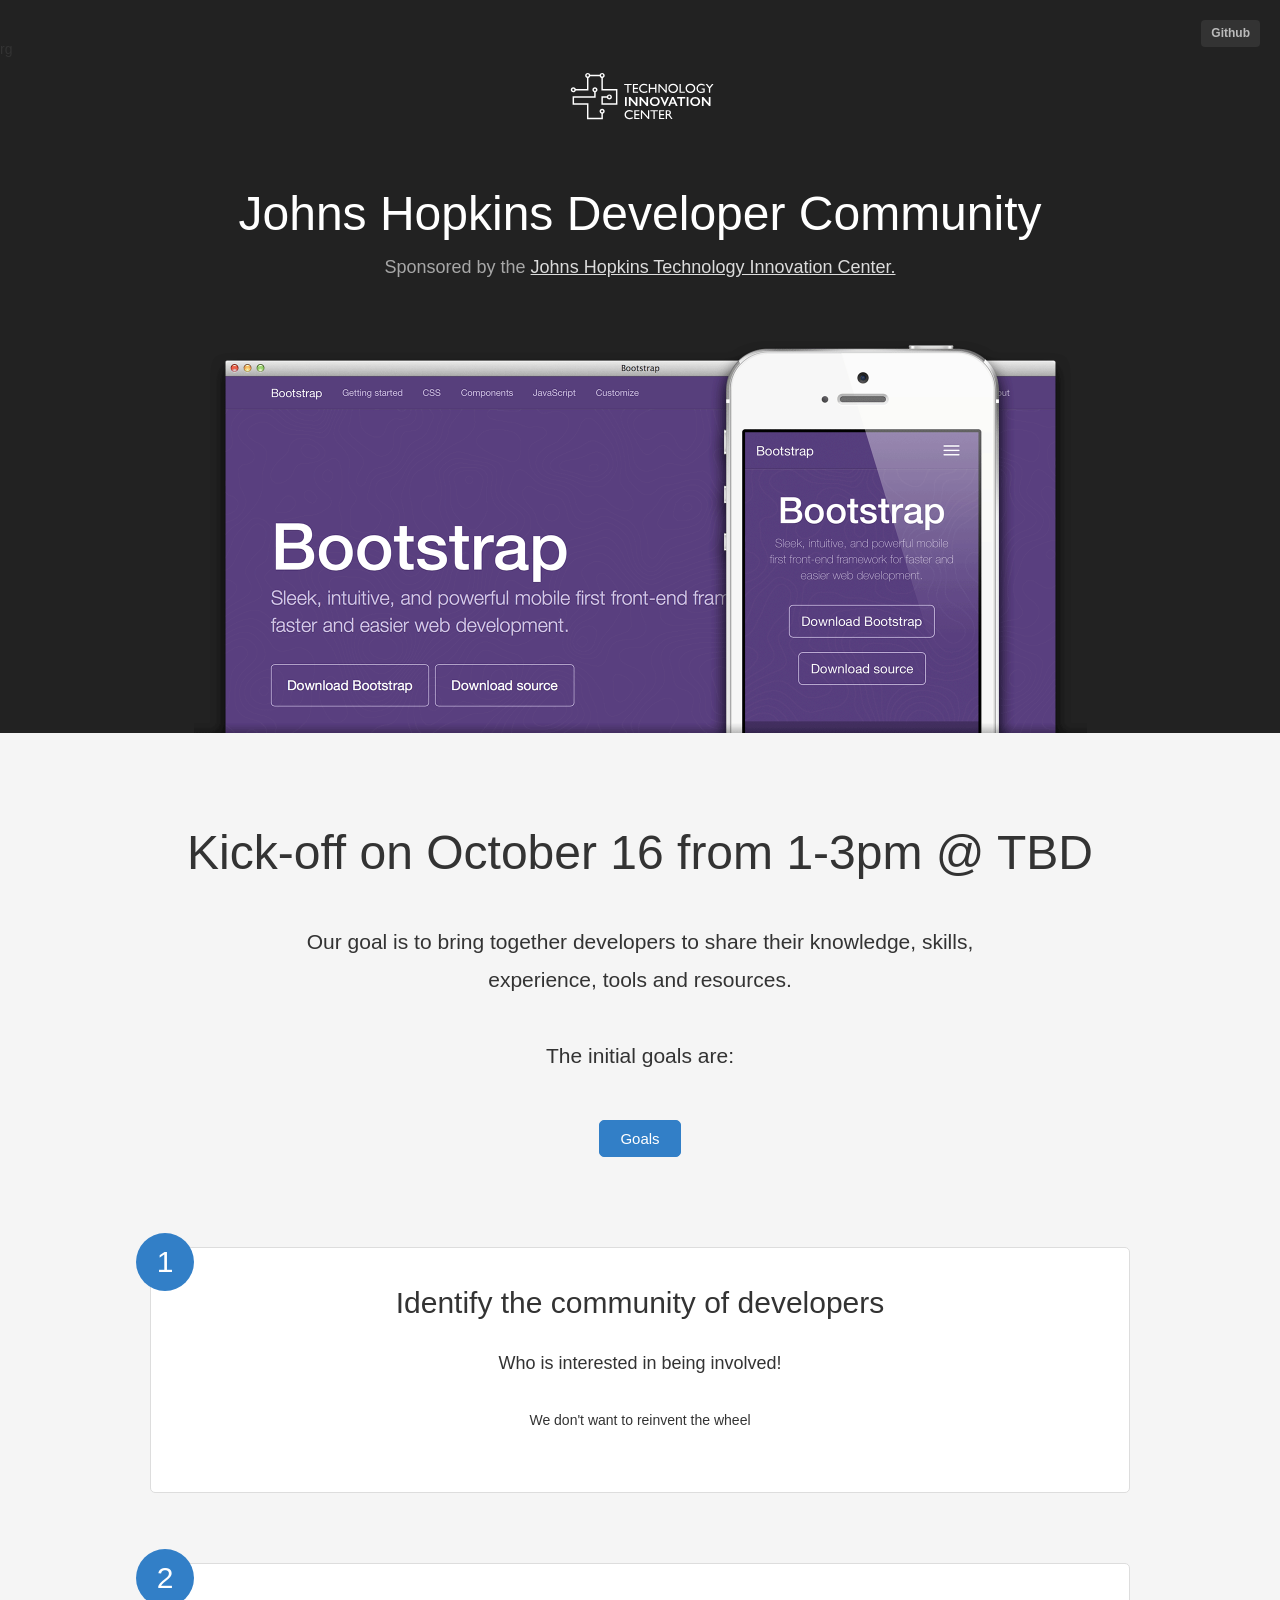
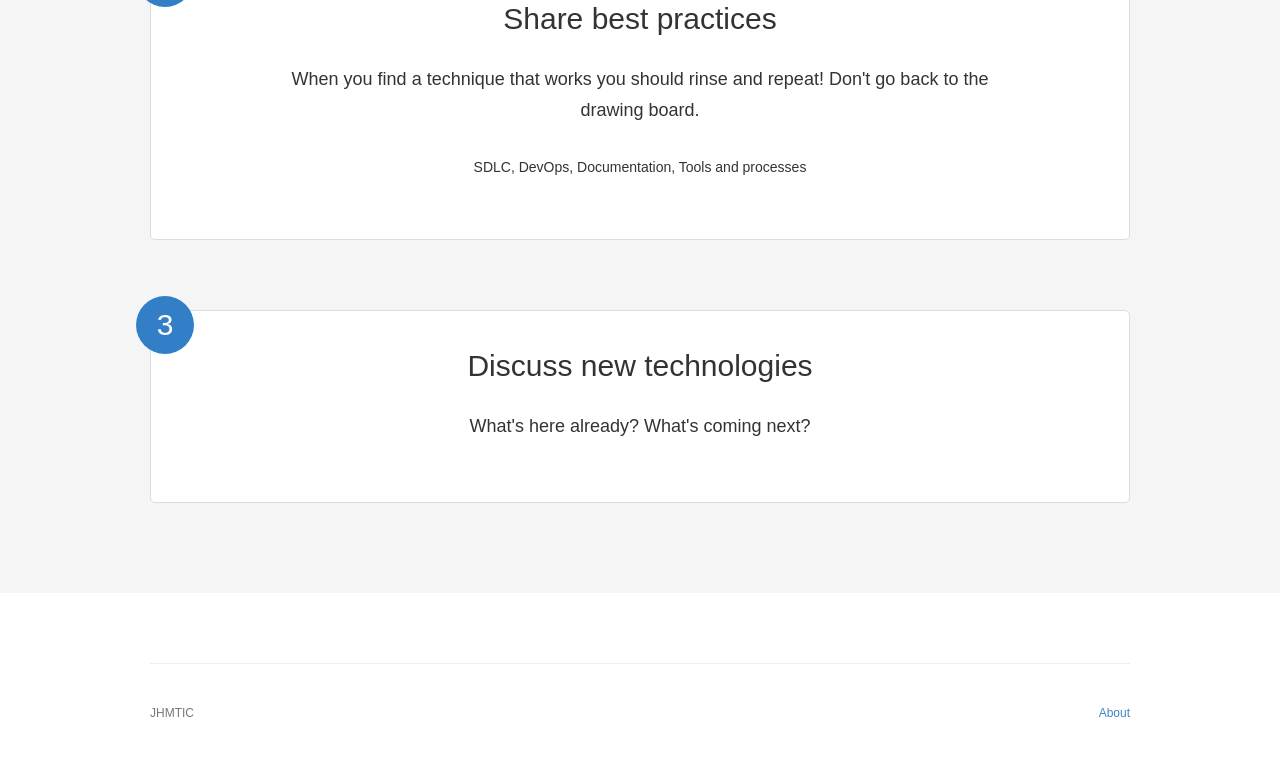
<file: index.html>
<!DOCTYPE html>
<html lang="en">
    <head>
        <meta http-equiv="Content-Type" content="text/html; charset=UTF-8"/>
        <title>Johns Hopkins Developer Community</title>
        <link rel="icon" type="image/x-icon" href="http://www.hopkinsmedicine.org/favicon.ico"/>
        <link type="text/css" href="./files/pages.css" media="all" rel="stylesheet"/>
        <style type="text/css"></style>
    </head>

    <body class="home">

        <section id="hero-spot" class="hero-spot">rg
            <a href="http://www.hopkinsmedicine.org/technology_innovation" target="_blank">
                <img src="images/TIC-logo-BLACK-horiz.svg" alt="Technology Innovation Center" class="logo"/>
            </a>

            <h1>Johns Hopkins Developer Community</h1>
            <h2>Sponsored by the <a href="http://www.hopkinsmedicine.org/technology_innovation" target="_blank">Johns Hopkins Technology Innovation Center.</h2>

                <a href="https://github.com/johnshopkinsdevelopercommunity" target="_blank" class="help-link">Github</a>

                <div id="slideshow">
                    <img src="files/bootstrap.png" alt="Bootstrap" class="active slide" width="893"/>
                    <img src="files/meteor.png" alt="Meteor" class="slide" width="893"/>
                    <img src="files/rubyonrails.png" class="slide" alt="Ruby on Rails" width="893"/>
                    <img src="files/foundation.png" class="slide" alt="Foundation" width="893"/>
                    <img src="files/github.png" class="slide" alt="Github" width="893"/>
                    <img src="files/semanticui.png" class="slide" alt="Semantic UI" width="893"/>
                    <img src="files/brackets.png" class="slide" alt="Brackets" width="893"/>
                    <img src="files/jekyllrb.png" class="slide" alt="Jekyll" width="893"/>
                    <img src="files/yeoman.png" class="slide" alt="Yeoman" width="893"/>
                    <img src="files/stackoverflow.png" alt="Stack Overflow" class="slide" width="893"/>
                </div>
        </section>

        <section id="tutorial" class="tutorial">
            <h1>Kick-off on October 16 from 1-3pm @ TBD</h1>
            <h2>Our goal is to bring together developers to share their knowledge, skills, experience, tools and resources. <br/><br/>The initial goals are:</h2>

            <ul class="tabs">
                <li><a href="#goals" class="selected">Goals</a></li>
            </ul>

            <!-- ### Start of tutorials -->
            <ul id="goals" class="tutorial-list wrapper active">
                <li id="create-repo-step">
                    <h4>Identify the community of developers</h4>
                    <p>Who is interested in being involved! </p>

                    <p class="details">We don't want to reinvent the wheel</p>
                </li>

                <li id="share-best-practices">
                    <h4>Share best practices</h4>
                    <p>When you find a technique that works you should rinse and repeat! Don't go back to the drawing board. </p>
                    <p class="details">SDLC, DevOps, Documentation, Tools and processes</p>
                </li>

                <li id="technologies">
                    <h4>Discuss new technologies</h4>
                    <p>What's here already? What's coming next?</p>
                </li>

            </ul>


        </section>

        <script src="./files/jquery.js"></script>
        <script>
         window.slides = {
             "bower":"Bower",
             "jekyllrb":"Jekyll",
             "yeoman":"Yeoman",
             "foundation":"Foundation",
             "semanticui":"Semantic UI",
             "brackets":"Brackets",
             "octopress":"Octopress",
             "ghtraining":"GitHub Training"
         };
        </script>
        <script src="./files/application.js"></script>

        <footer class="page-footer">
            <ul class="site-footer-links right">
                <li><a href="http://www.hopkinsmedicine.org/technology_innovation" target="_blank">About</a></li>
            </ul>

            <ul class="site-footer-links">
                <li><span>JHMTIC</span></li>
            </ul>
        </footer>

    </body>
</html>
</file>
<file: files/pages.css>
/* ### Reset ### */

html, body, div, span, object,
h1, h2, h3, h4, h5, h6, p, blockquote, pre,
a, abbr, acronym, address, big, cite, code,
del, dfn, em, img, ins, kbd, q, s, samp,
small, strike, strong, sub, sup, tt, var,
dl, dt, dd, ol, ul, li,
fieldset, form, label, legend,
table, caption, tbody, tfoot, thead, tr, th, td,
article, aside, canvas, details, figcaption, figure,
footer, header, hgroup, menu, nav, section, summary,
time, mark, audio, video {
  margin: 0;
  padding: 0;
  border: 0;
  outline: 0;
  font-size: 100%;
  font: inherit;
  vertical-align: baseline;
}
/* HTML5 display-role reset for older browsers */
article, aside, details, figcaption, figure,
footer, header, hgroup, menu, nav, section {
  display: block;
}
body {
  line-height: 1;
}
ol, ul {
  list-style: none;
}
blockquote, q {
  quotes: none;
}
blockquote:before, blockquote:after,
q:before, q:after {
  content: '';
  content: none;
}

ins {
  text-decoration: none;
}
del {
  text-decoration: line-through;
}

table {
  border-collapse: collapse;
  border-spacing: 0;
}

ol li {
  list-style-type: decimal;
}

/* ### Common ### */

body {
  box-sizing: border-box;
  font-family: 'Helvetica Neue', Helvetica, Arial, sans-serif;
  color: #333;
  line-height: 1.4;
  font-size: 14px;
}

/*

.octicon is optimized for 16px.
.mega-octicon is optimized for 32px but can be used larger.

*/
.octicon {
  font: normal normal 16px octicons;
  line-height: 1;
  display: inline-block;
  text-decoration: none;
  -webkit-font-smoothing: antialiased;
}

.mega-octicon {
  font: normal normal 48px octicons;
  display: inline-block;
  text-decoration: none;
  -webkit-font-smoothing: antialiased;
  color: #4183c4;
  line-height: 100px;
}

.wrapper {
  position:relative;
  width: 980px;
  margin: 0 auto;
}

strong {
  font-weight: bold;
}

a {
  color: #4183C4;
  text-decoration: none;
}

a:hover {
  color: #156cc2;
}

p code {
  background-color: #f9f9f9;
  border: 1px solid #ddd;
  border-radius: 4px;
  padding: 2px 5px;
  font-family: Consolas, "Liberation Mono", Courier, monospace;
}

h2 {
  text-align: center;
  font-weight: 200;
  line-height: 38px;
  margin: 40px auto 0;
  font-size: 21px;
  max-width: 740px;
}

.page h1.title { margin-top: 25px; }

h4 {
  font-size: 30px;
  font-weight: 300;
  line-height: 1em;
  -webkit-backface-visibility: hidden;
}

p {
  margin: 15px 0 30px;
  font-weight: 300;
  line-height: 1.7em;
}

em {
  font-style: italic;
}

textarea {
  border: none;
  background-color: transparent;
  width: 400px;
  outline: none;
}

.logo {
  display: block;
  width: 169px;
  margin: 0 auto;
}

#hero-spot {
  padding: 40px 0 0;
  position: relative;
  overflow: hidden;
  background: #222;
}

.help-link {
  position: absolute;
  top: 20px;
  right: 20px;
  background-color: #333;
  color: #bbb;
  padding: 5px 10px;
  border-radius: 4px;
  font-size: 12px;
  font-weight: bold;
  -webkit-backface-visibility: hidden;
  -webkit-transition: color 0.2s ease-in-out 0s;
  -moz-transition: color 0.2s ease-in-out 0s;
  -o-transition: color 0.2s ease-in-out 0s;
  transition: color 0.2s ease-in-out 0s;
}

.help-link:hover {
  color: #fff;
}

h1 {
  margin: 90px auto 0 auto;
  font-size: 48px;
  font-weight: 200;
  line-height: 60px;
  text-align: center;
  max-width: 910px;
  color: #333;
}

#hero-spot h1 {
  color: #fff;
  -webkit-backface-visibility: hidden;
  max-width: 830px;
  margin-top: 50px;
}

.page #hero-spot img { margin-bottom: 25px; }

#hero-spot h2 {
  color: #a7a7a7;
  -webkit-backface-visibility: hidden;
  line-height: 1.5em;
  max-width: none;
  margin: 10px auto 60px;
  font-size: 18px;
}

.hero-spot h2 > a {
  color: #dcdcdc;
  text-decoration: underline;
}
.hero-spot h2 > a:hover {
  text-decoration: none;
}

#slideshow {
  margin: 30px auto 0;
  position: relative;
}

.slide {
  margin: 0 auto;
  max-width: 100%;
  position: absolute;
  left: 0; right: 0; bottom: 0;
  opacity: 0;
  z-index: 100;
  -webkit-transition: opacity 0.6s ease-in-out 0s;
  -moz-transition: opacity 0.6s ease-in-out 0s;
  -o-transition: opacity 0.6s ease-in-out 0s;
  transition: opacity 0.6s ease-in-out 0s;
}

.slide:first-child {
  position: relative;
  display: block;
}

.slide.active {
  opacity: 1;
  z-index: 90;
}

.shadow-overlay {
  position: absolute;
  bottom: 0;
  width: 100%;
  height: 9px;
  background: url(../images/section-shadow.png) repeat-x;
}

#tutorial {
  text-align: center;
  background-color: #f5f5f5;
  padding-bottom: 20px;
  overflow: hidden;
}

.tabs {
  display: inline-block;
  margin: 45px auto 0;
  font-size: 0;
}

.question .tabs {
  margin: 30px auto 0;
}

.tabs li {
  display: inline-block;
  margin: 0;
  font-size: 15px;
}

.tabs li:first-child a {
  border-top-left-radius: 5px;
  border-bottom-left-radius: 5px;
}

.tabs li:last-child a {
  border-top-right-radius: 5px;
  border-bottom-right-radius: 5px;
}

.tabs li:nth-child(even) a {
  margin: 0 -1px;
}

.tabs a {
  color: #323232;
  background-color: #fff;
  padding: 10px 20px;
  display: inline-block;
  border: 1px solid #dddddd;
  position: relative;
  line-height: 1em;
  -webkit-transition: all 0.2s ease-in-out 0s;
  -moz-transition: all 0.2s ease-in-out 0s;
  -o-transition: all 0.2s ease-in-out 0s;
  transition: all 0.2s ease-in-out 0s;
}

.question .tabs a {
  background-color: #fcfcfc;
}

.tabs a:hover {
  color: #327fc7;
  border-color: #327fc7;
  z-index: 10;
}

.tabs a.selected {
  z-index: 20;
  color: #fff;
  background-color: #327fc7;
  border-color: #327fc7;
  outline: none;
}

/* Tutorials */

.tutorial-list {
  margin-top: 90px;
  counter-reset: tutorialstep;
  display: none;
}

.tutorial-list.active {
  display: block;
}

.tutorial-list > li {
  position: relative;
  background-color: #fff;
  margin: 0 0 70px 0px;
  padding: 40px 0 60px;
  font-size: 18px;
  border: 1px solid #ddd;
  border-radius: 5px;
  text-align: center;
  z-index: 1;

  -webkit-transition: all 0.6s ease-in-out 0s;
  -moz-transition: all 0.6s ease-in-out 0s;
  -o-transition: all 0.6s ease-in-out 0s;
  transition: all 0.6s ease-in-out 0s;
}

.tutorial-list .image-right {
  padding-right: 440px;
}

.tutorial-list .image-right p {
  margin-left: 30px;
  margin-right: 30px;
}

#create-repo-step {
  background: #fff  right 0 no-repeat;
  background-size: 446px 344px;
}

#setup-in-desktop {
  background: #fff url(/images/setup-in-desktop@2x.png) no-repeat right 0;
  background-size: 443px 303px;
}

.tutorial-list .animate-in {
  -webkit-transform: translateY(40px);
  -moz-transform: translateY(40px);
  -o-transform: translateY(40px);
  -ms-transform: translateY(40px);
  transform: translateY(40px);
  opacity: 0;
}

.tutorial-list p {
  margin: 30px 120px 30px;
}

.tutorial-list p:last-child {
  margin-bottom: 0;
}

.article-left p {
  margin-left: 0;
  margin-right: 0;
}

.tutorial-list .right-image p, .tutorial-list .right-image h4 {
  margin-left: 30px;
}

.tutorial-list li .full-size {
  margin-bottom: -66px;
  max-width: 90%;
}

.tutorial-list .hidden {
  display: none;
}

.tutorial-list .question {
  text-align: center;
}

.windows-download {
  color: #fff;
  display: inline-block;
  font-size: 18px;
  margin: 0 0 50px;
  background-color: #71bc22;
	padding: 10px 14px;
  line-height: 27px;
  font-family: "Segoe UI", "Segoe WP", "Helvetica Neue", "Lucida Grande", sans-serif;
  font-weight: 300;
  -webkit-backface-visibility: hidden;
}

.windows-download:hover {
  color: #fff;
  background-color: #62b30e;
}

.windows-download .icon {
  background: url('../images/download@2x.png') no-repeat center;
  background-size: 21px 21px;
  height: 21px;
  width: 21px;
  margin: 0 9px -4px 0;
  display: inline-block;
}

.mac-download {
  display:inline-block;
  text-decoration:none;
  text-shadow:0 -1px 0 rgba(0,0,0,0.3);
  background-color:#3582df;
  background-image: -moz-linear-gradient(#45b3f3 0%, #3582df 100%);
  background-image: -webkit-linear-gradient(#45b3f3 0%, #3582df 100%);
  -ms-filter:"progid:DXImageTransform.Microsoft.gradient(startColorstr='#45b3f3', endColorstr='#3582df')";
  border-radius:4px;
  box-shadow:0 1px 2px rgba(0,0,0,0.3);
  margin: 0 0 50px;
  padding: 12px 20px 14px 15px;
  font-size: 17px;
  -webkit-backface-visibility: hidden;
  font-weight: normal;
  color: #fff;
}

.mac-download::before {
	content: "";
	width: 23px;
	height: 24px;
	display: inline-block;
	background-image: url(../images/download-arrow@2x.png);
	background-size: 23px 24px;
	margin-right: 11px;
	margin-bottom: -7px;
}

.mac-download:hover:before {
  opacity: 0.8;
}

.mac-download:hover {
	color: #fff;
	background-image: -moz-linear-gradient(#56bdf9 0%, #358af0 100%);
	background-image: -webkit-linear-gradient(#56bdf9 0%, #358af0 100%);
	border-radius:4px;
}

.tutorial-list > li:last-child:before {
  content: "";
  position: absolute;
  left: -55px;
  top: 0;
  height: 105%;
  width: 10px;
  background-color: #f5f5f5;
}

.tutorial-list .right {
  margin: -45px 0 0 30px;
  border-top-right-radius: 5px;
  border-bottom-right-radius: 5px;
}

.details {
  font-size: 14px;
  font-weight: 400;
}

.tutorial-list .question:after {
  content: "?";
}

.tutorial-list > li:not(.question):after {
  counter-increment: tutorialstep;
  content: counter(tutorialstep);
}

.tutorial-list > li:after {
  width: 58px;
  height: 58px;
  line-height: 58px;
  background-color: #327fc7;
  border-radius: 200px;
  font-size: 30px;
  font-weight: 300;
  color: #fff;
  position: absolute;
  left: -15px;
  top: -15px;
  text-align: center;
  -webkit-backface-visibility: hidden;
  z-index: 100;
}

.hero-octicon {
  width: 100px;
  height: 100px;
  border-radius: 50px;
  text-align: center;
  border: solid 1px #e5e5e5;
  margin: 0 auto 15px;
  display: block;
  -webkit-transition: all 0.2s ease-in-out 0s;
  -moz-transition: all 0.2s ease-in-out 0s;
  -o-transition: all 0.2s ease-in-out 0s;
  transition: all 0.2s ease-in-out 0s;
}

.hero-octicon:hover {
  -webkit-transform: scale(1.1);
  -moz-transform: scale(1.1);
  -o-transform: scale(1.1);
  -ms-transform: scale(1.1);
  transform: scale(1.1);
}

.next-steps .hero-octicon {
  margin-bottom: 35px;
}

.terminal {
  width: 700px;
  margin: 30px auto 0;
}

.header {
  height: 25px;
  display: block;
  background: -moz-linear-gradient(top,  #f7f7f7 0%, #cfcfcf 5%, #aaaaaa 100%);
  background: -webkit-gradient(linear, left top, left bottom, color-stop(0%,#f7f7f7), color-stop(5%,#cfcfcf), color-stop(100%,#aaaaaa));
  background: -webkit-linear-gradient(top,  #f7f7f7 0%,#cfcfcf 5%,#aaaaaa 100%);
  background: -o-linear-gradient(top,  #f7f7f7 0%,#cfcfcf 5%,#aaaaaa 100%);
  background: -ms-linear-gradient(top,  #f7f7f7 0%,#cfcfcf 5%,#aaaaaa 100%);
  background: linear-gradient(top,  #f7f7f7 0%,#cfcfcf 5%,#aaaaaa 100%);
  filter: progid:DXImageTransform.Microsoft.gradient( startColorstr='#f7f7f7', endColorstr='#aaaaaa',GradientType=0 );
  border: 1px solid #9c9c9c;
  border-bottom-color: #111;
  border-top-left-radius: 7px;
  border-top-right-radius: 7px;
  text-align: center;
  font-size: 13px;
  line-height: 25px;
  text-shadow: 0 1px 0 rgba(255,255,255,0.6);
  color: #444;
}

.shell {
  font-family: Consolas, "Liberation Mono", Courier, monospace;
  font-size: 17px;
  line-height: 28px;
  color: #eeeb82;
  background-color: #3d3d3d;
  overflow: hidden;
  padding: 20px;
  margin: 0;
  border-bottom-left-radius: 7px;
  border-bottom-right-radius: 7px;
  text-align: left;
  display: block;
}

.tutorial-list .shell p {
  margin: 0;
  font-weight: bold;
  -webkit-backface-visibility: hidden;
}

.path {
  color: #71cfee;
  -webkit-touch-callout: none;
  -webkit-user-select: none;
  -moz-user-select: none;
  -ms-user-select: none;
  user-select: none;
  padding-right: 0.6em;
}

.prompt {
  color: #d74d52;
  -webkit-touch-callout: none;
  -webkit-user-select: none;
  -moz-user-select: none;
  -ms-user-select: none;
  user-select: none;
  padding-right: 0.6em;
}

/* end Tutorials */

/* Next steps */

.next-steps {
  margin-top: 80px;
}

.next-steps p {
  font-weight: 400;
}

.next-steps li {
  display: table-cell;
  text-align: center;
  padding: 0 20px 0;

  -webkit-transition: opacity 0.8s ease-in-out 0s;
  -moz-transition: opacity 0.8s ease-in-out 0s;
  -ms-transition: opacity 0.8s ease-in-out 0s;
  -o-transition: opacity 0.8s ease-in-out 0s;
  transition: opacity 0.8s ease-in-out 0s;
}

.next-steps .animate-in {
  opacity: 0;
}

.next-steps li:first-child, .next-steps li:last-child {
  padding-left: 0;
  padding-right: 0;
}

.next-steps .custom-urls {
  -webkit-transition-delay: 0.15s;
  -moz-transition-delay: 0.15s;
  -ms-transition-delay: 0.15s;
  -o-transition-delay: 0.15s;
  transition-delay: 0.15s;
}

.custom-urls .mega-octicon {
  -webkit-transform:rotate(-45deg);
  -moz-transform:rotate(-45deg);
  -o-transform:rotate(-45deg);
  -ms-transform:rotate(-45deg);
  transform:rotate(-45deg);
}

.next-steps .guides {
  -webkit-transition-delay: 0.3s;
  -moz-transition-delay: 0.3s;
  -o-transition-delay: 0.3s;
  transition-delay: 0.3s;
}

/* end next steps */

footer {
  position: relative;
  font-size: 12px;
  line-height: 1.5;
  color: #777;
  clear: both;
  width: 980px;
  padding: 40px 0;
  margin: 70px auto 0 auto;
  border-top: 1px solid #eee;
}

.site-footer-links li {
  display: inline-block;
  margin-left: 10px;
}

.site-footer-links li:first-child {
  margin-left: 0;
}

footer .octicon-mark-github {
  position: absolute;
  top: 38px;
  left: 50%;
  color: #ccc;
  height: 24px;
  width: 24px;
  margin-left: -12px;
  font-size: 24px;
  line-height: 1;
}

footer .right {
  float: right;
  margin: 0;
}

.left {
  float: left;
}

.article-left {
  width: 500px;
  margin-left: 20px;
}

/* @group Octicons -------------------- */

@font-face {
  font-family: 'octicons';
  src: url('octicons.eot');
  src: url('octicons.eot#iefix') format('embedded-opentype'),
       url('octicons.woff') format('woff'),
       url('octicons.ttf') format('truetype'),
       url('octicons.svg#octicons') format('svg');
  font-weight: normal;
  font-style: normal;
}

.octicon-book:before { content: '\f007'} /*  */
.octicon-check:before { content: '\f03a'} /*  */

.octicon-link:before { content: '\f05c'} /*  */
.octicon-mark-github:before { content: '\f00a'} /*  */
.octicon-pencil:before { content: '\f058'} /*  */

/* @end Octicons */

.page .content { padding-left: 10%; padding-right: 10%; }
.versions { font-size: 1.1em; }
.versions table {
  margin-left: auto;
  margin-right: auto;
  margin-top: 25px;
  font-size: 1.1em;
}
.versions table tr th { font-weight: bold; text-align: left; }
.versions table tr td { padding: 5px 20px 5px 0;  }
</file>
